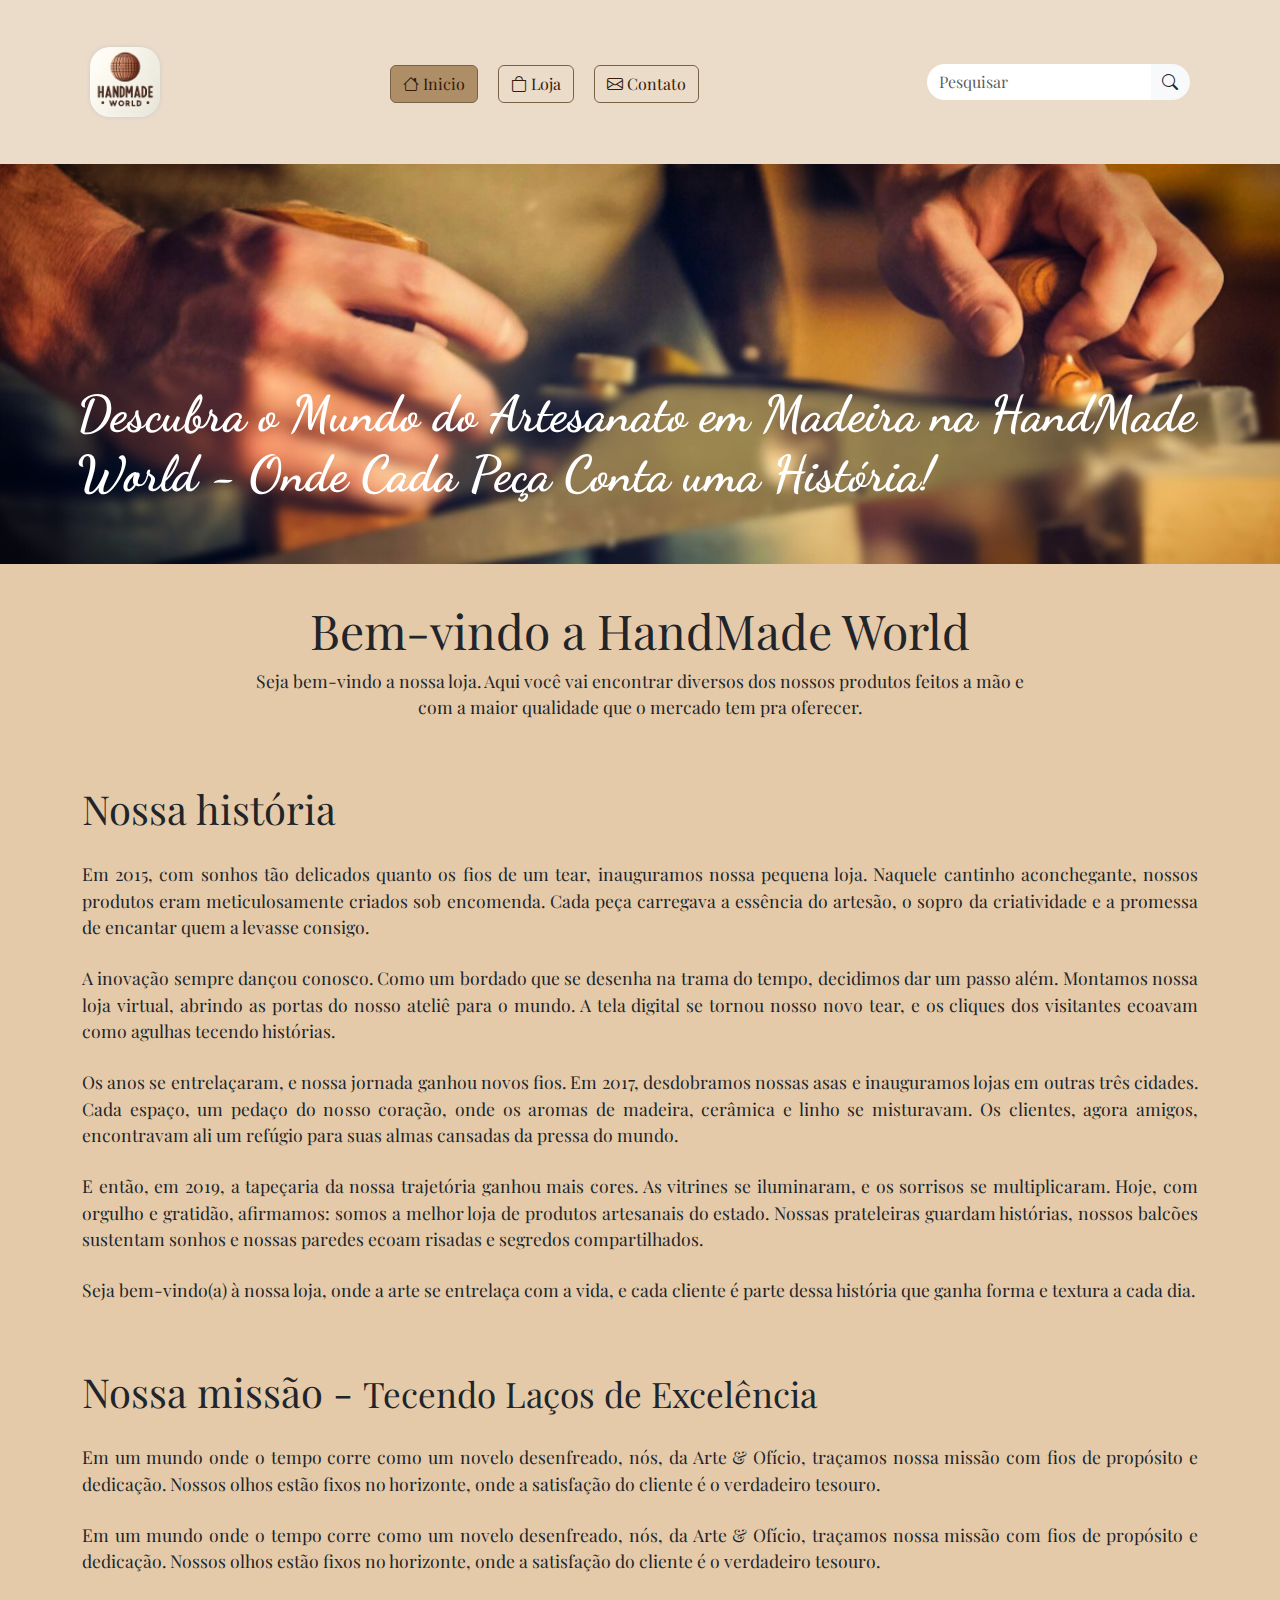
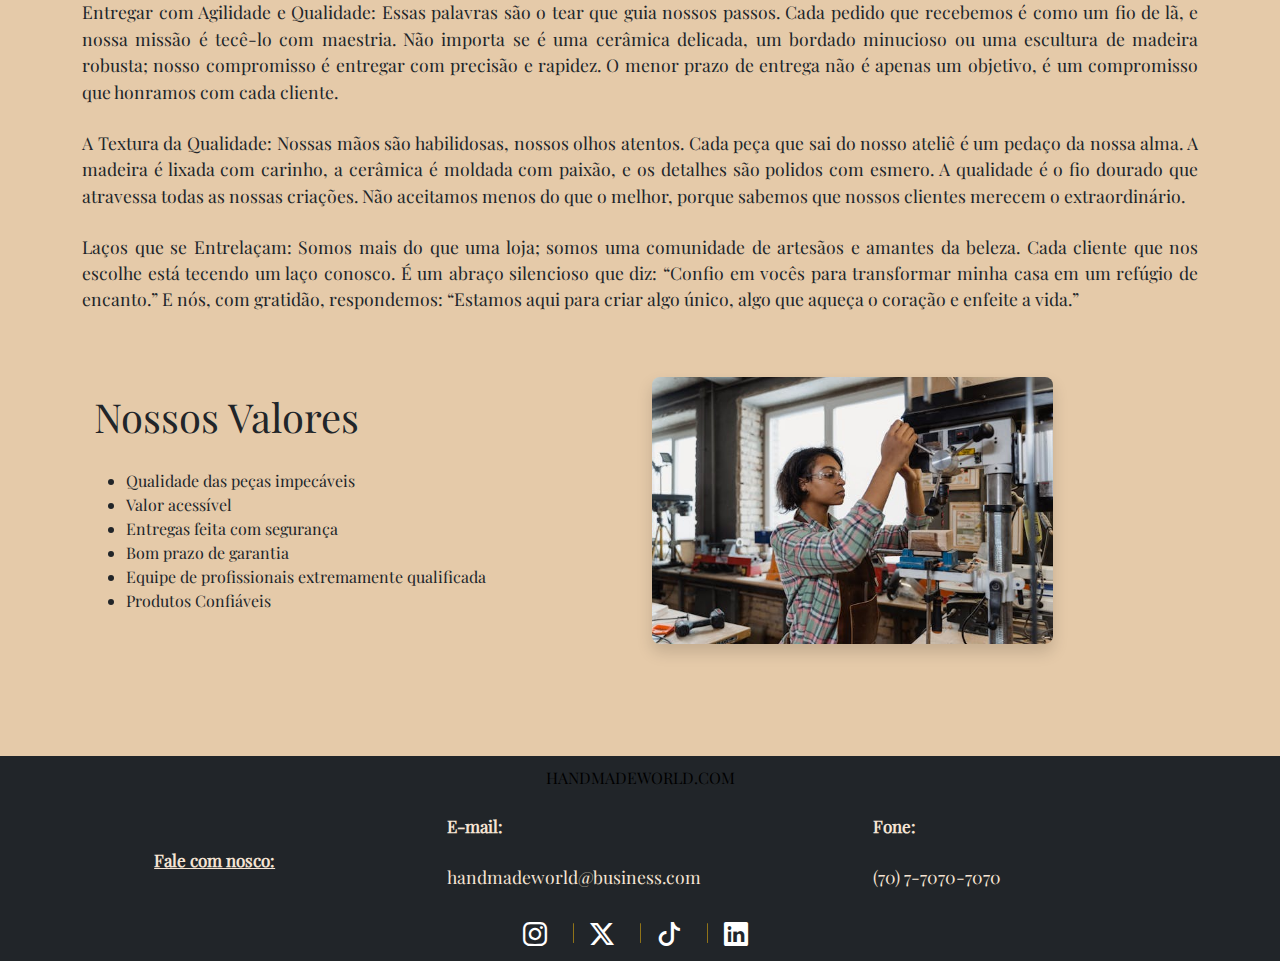
<file: index.html>
<!DOCTYPE html>
<html lang="pt-br">

<head>
    <meta charset="UTF-8">
    <meta name="viewport" content="width=device-width, initial-scale=1.0">
    <title>HandMade World - Home</title>

    <link href="https://cdn.jsdelivr.net/npm/bootstrap@5.3.3/dist/css/bootstrap.min.css" rel="stylesheet"
        integrity="sha384-QWTKZyjpPEjISv5WaRU9OFeRpok6YctnYmDr5pNlyT2bRjXh0JMhjY6hW+ALEwIH" crossorigin="anonymous">

    <link rel="stylesheet" href="https://cdn.jsdelivr.net/npm/bootstrap-icons@1.11.3/font/bootstrap-icons.min.css">

    <link rel="shortcut icon" href="./images/favicon.ico" type="image/x-icon">

    <link rel="stylesheet" href="./style/root-style.css">

    <link rel="stylesheet" href="./style/components/nav-style.css">

    <link rel="stylesheet" href="./style/components/footer-style.css">

    <link rel="stylesheet" href="./style/home-style.css">

    <link rel="stylesheet" href="./style/components/banner-style.css">
</head>

<body>
    <header>
        <!-- NavBar -->
        <nav>
            <a href="./index.html">
                <img src="./images/logo.jpeg" alt="logo handmadeworld" width="70">
            </a>
            <ul>
                <li>
                    <a id="bt-home" href="./index.html"><button type="button" class="btn btn-outline-dark"><i
                                class="bi bi-house"></i> Inicio</button></a>
                </li>
                <li>
                    <a href="./shop.html"><button type="button" class="btn btn-outline-dark"><i class="bi bi-bag"></i>
                            Loja</button></a>
                </li>
                <li>
                    <a href="./contact.html"><button type="button" class="btn btn-outline-dark"><i
                                class="bi bi-envelope"></i> Contato</button></a>
                </li>
            </ul>
            <form role="search">
                <div class="input-group">
                    <input type="search" class="border-0 form-control rounded-end rounded-pill" placeholder="Pesquisar">
                    <span id="lupa-search" class="border-0 input-group-text rounded-start rounded-pill"><i
                            class="bi bi-search"></i></span>
                </div>
            </form>
        </nav>
        <!-- NavBar -->

        <!-- Banner -->
        <div class="banner-content">
            <h1>Descubra o Mundo do Artesanato em Madeira na HandMade World - Onde Cada Peça Conta uma História!</h1>
        </div>
        <!-- Banner -->

    </header>
    <main>
        <div class="cabecalho">
            <h1>Bem-vindo a HandMade World</h1>
            <p>Seja bem-vindo a nossa loja. Aqui você vai encontrar diversos dos nossos produtos feitos a mão e com a
                maior qualidade que o mercado tem pra oferecer.</p>
        </div>

        <div class="container">

            <div class="textos">
                <div>
                    <h2>Nossa história</h2>
                    <p>
                        Em 2015, com sonhos tão delicados quanto os fios de um tear, inauguramos nossa pequena loja.
                        Naquele cantinho aconchegante, nossos produtos eram meticulosamente criados sob encomenda. Cada
                        peça carregava a essência do artesão, o sopro da criatividade e a promessa de encantar quem a
                        levasse consigo.
                    </p>

                    <p>
                        A inovação sempre dançou conosco. Como um bordado que se desenha na trama do tempo, decidimos
                        dar um passo além. Montamos nossa loja virtual, abrindo as portas do nosso ateliê para o mundo.
                        A tela digital se tornou nosso novo tear, e os cliques dos visitantes ecoavam como agulhas
                        tecendo histórias.
                    </p>

                    <p>
                        Os anos se entrelaçaram, e nossa jornada ganhou novos fios. Em 2017, desdobramos nossas asas e
                        inauguramos lojas em outras três cidades. Cada espaço, um pedaço do nosso coração, onde os
                        aromas de madeira, cerâmica e linho se misturavam. Os clientes, agora amigos, encontravam ali um
                        refúgio para suas almas cansadas da pressa do mundo.
                    </p>

                    <p>
                        E então, em 2019, a tapeçaria da nossa trajetória ganhou mais cores. As vitrines se iluminaram,
                        e os sorrisos se multiplicaram. Hoje, com orgulho e gratidão, afirmamos: somos a melhor loja de
                        produtos artesanais do estado. Nossas prateleiras guardam histórias, nossos balcões sustentam
                        sonhos e nossas paredes ecoam risadas e segredos compartilhados.
                    </p>

                    <p>
                        Seja bem-vindo(a) à nossa loja, onde a arte se entrelaça com a vida, e cada cliente é parte
                        dessa história que ganha forma e textura a cada dia.
                    </p>

                </div>

                <div>
                    <h2>Nossa missão - <small>Tecendo Laços de Excelência</small></h2>
                    <p>
                        Em um mundo onde o tempo corre como um novelo desenfreado, nós, da Arte & Ofício, traçamos nossa
                        missão com fios de propósito e dedicação. Nossos olhos estão fixos no horizonte, onde a
                        satisfação do cliente é o verdadeiro tesouro.
                    </p>

                    <p>
                        Em um mundo onde o tempo corre como um novelo desenfreado, nós, da Arte & Ofício, traçamos nossa
                        missão com fios de propósito e dedicação. Nossos olhos estão fixos no horizonte, onde a
                        satisfação do cliente é o verdadeiro tesouro.
                    </p>

                    <p>
                        Entregar com Agilidade e Qualidade: Essas palavras são o tear que guia nossos passos. Cada
                        pedido que recebemos é como um fio de lã, e nossa missão é tecê-lo com maestria. Não importa se
                        é uma cerâmica delicada, um bordado minucioso ou uma escultura de madeira robusta; nosso
                        compromisso é entregar com precisão e rapidez. O menor prazo de entrega não é apenas um
                        objetivo, é um compromisso que honramos com cada cliente.
                    </p>

                    <p>
                        A Textura da Qualidade: Nossas mãos são habilidosas, nossos olhos atentos. Cada peça que sai do
                        nosso ateliê é um pedaço da nossa alma. A madeira é lixada com carinho, a cerâmica é moldada com
                        paixão, e os detalhes são polidos com esmero. A qualidade é o fio dourado que atravessa todas as
                        nossas criações. Não aceitamos menos do que o melhor, porque sabemos que nossos clientes merecem
                        o extraordinário.
                    </p>

                    <p>
                        Laços que se Entrelaçam: Somos mais do que uma loja; somos uma comunidade de artesãos e amantes
                        da beleza. Cada cliente que nos escolhe está tecendo um laço conosco. É um abraço silencioso que
                        diz: “Confio em vocês para transformar minha casa em um refúgio de encanto.” E nós, com
                        gratidão, respondemos: “Estamos aqui para criar algo único, algo que aqueça o coração e enfeite
                        a vida.”
                    </p>
                </div>

                <div class="d-flex row justify-content-between align-content-center mt-0">
                    <div class="align-content-center col-md mt-0">
                        <h2>Nossos Valores</h2>
                        <ul>
                            <li>Qualidade das peças impecáveis</li>
                            <li>Valor acessível</li>
                            <li>Entregas feita com segurança</li>
                            <li>Bom prazo de garantia</li>
                            <li>Equipe de profissionais extremamente qualificada</li>
                            <li>Produtos Confiáveis</li>
                        </ul>
                    </div>
                    <div class="col-md mt-0">
                        <img src="./images/home/pexels-photo-6790081.jpeg" class="img-fluid rounded-3 shadow w-75">
                    </div>
                </div>
            </div>

        </div>
    </main>

    <footer>
        <div class="nome-site">
            <p>HANDMADEWORLD.COM</p>
        </div>

        <div class="contato-grupo row w-100 d-flex justify-content-center align-items-center gap-3 ">
            <p class="titulo primeiro-titulo col-12 col-sm-12 col-md col-lg col-xl"><a href="./contact.html">Fale com
                    nosco:</a> </p>
            <div class="col-12 col-sm-12 col-md col-lg col-xl">
                <p class="titulo">E-mail:</p>
                <p>handmadeworld@business.com</p>
            </div>
            <div class="col-12 col-sm-12 col-md col-lg col-xl">
                <p class="titulo">Fone:</p>
                <p>(70) 7-7070-7070</p>
            </div>
        </div>

        <div class="d-flex justify-content-center align-items-center gap-3">
            <i class="bi bi-instagram"></i>
            <div class="separador-vertical bg-warning bg-opacity-50"></div>
            <i class="bi bi-twitter-x"></i>
            <div class="separador-vertical bg-warning bg-opacity-50"></div>
            <i class="bi bi-tiktok"></i>
            <div class="separador-vertical bg-warning bg-opacity-50"></div>
            <i class="bi bi-linkedin"></i>
        </div>
    </footer>
</body>

</html>
</file>
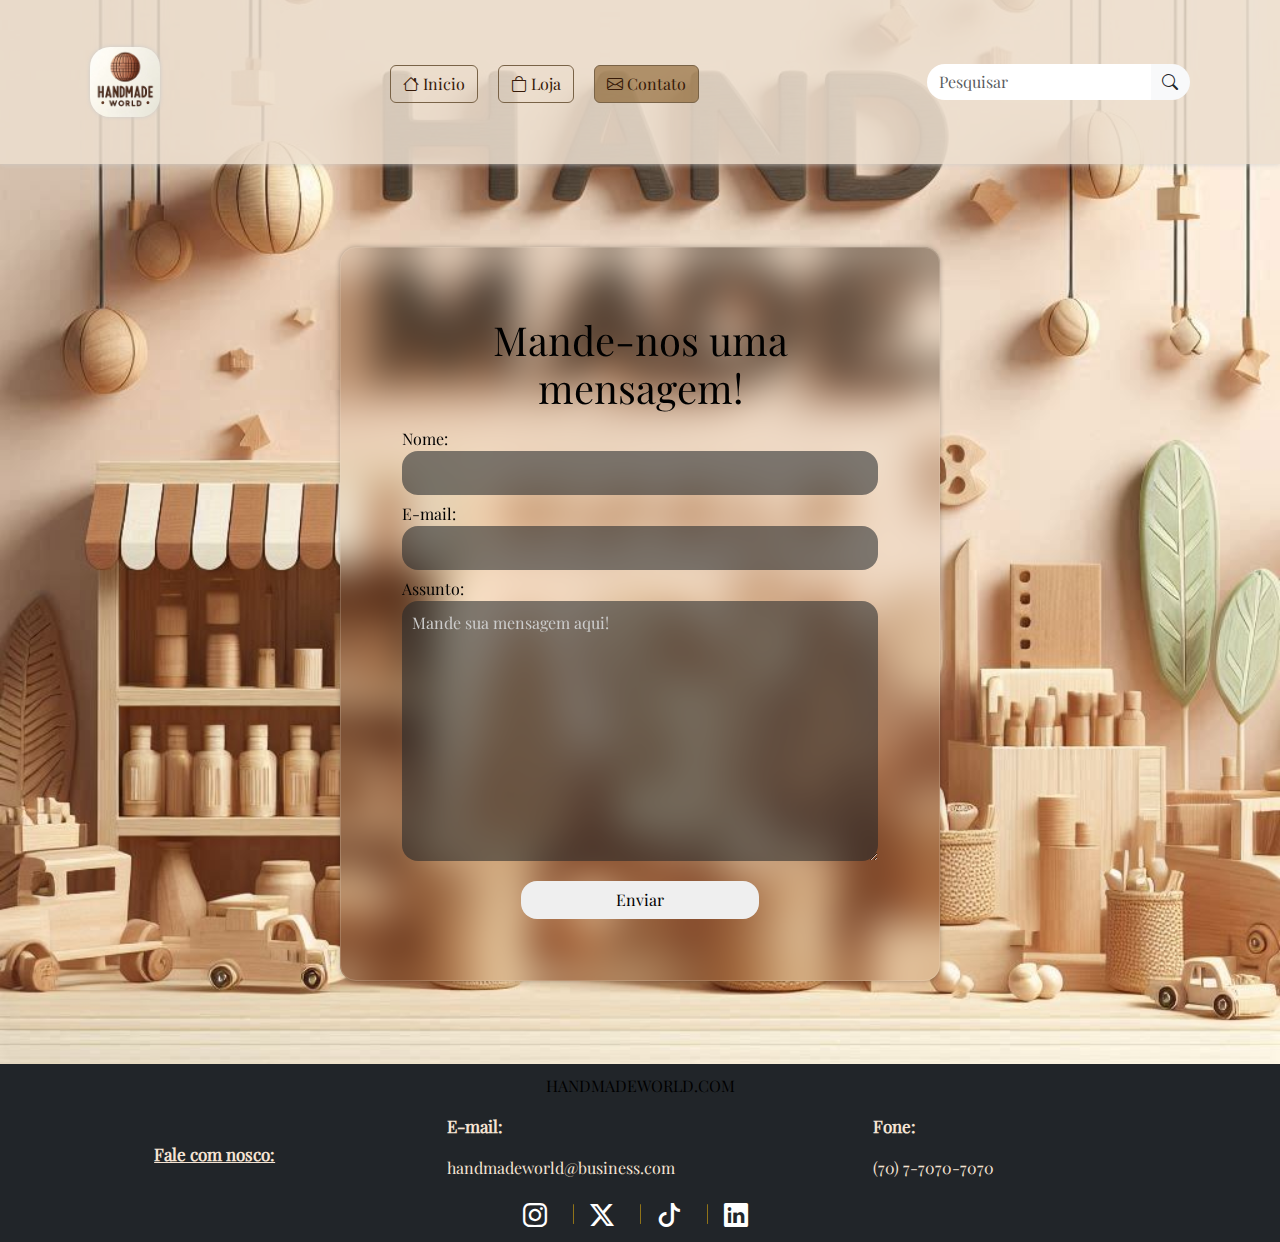
<file: contact.html>
<!DOCTYPE html>
<html lang="pt-br">

<head>
    <meta charset="UTF-8">
    <meta name="viewport" content="width=device-width, initial-scale=1.0">

    <link rel="shortcut icon" href="images/favicon.ico" type="image/x-icon">

    <link href="https://cdn.jsdelivr.net/npm/bootstrap@5.3.3/dist/css/bootstrap.min.css" rel="stylesheet"
        integrity="sha384-QWTKZyjpPEjISv5WaRU9OFeRpok6YctnYmDr5pNlyT2bRjXh0JMhjY6hW+ALEwIH" crossorigin="anonymous">

    <link rel="stylesheet" href="https://cdn.jsdelivr.net/npm/bootstrap-icons@1.11.3/font/bootstrap-icons.min.css">

    <link rel="shortcut icon" href="../images/favicon.ico" type="image/x-icon">

    <link rel="stylesheet" href="./style/components/footer-style.css">

    <link rel="stylesheet" href="./style/components/nav-style.css">

    <link rel="stylesheet" href="./style/contact-style.css">

    <link rel="stylesheet" href="./style/root-style.css">

    <title>HandMade World - Contato</title>
</head>

<body>
    <header>
        <!-- NavBar -->
        <nav>
            <a href="./index.html">
                <img src="./images/logo.jpeg" alt="logo handmadeworld" width="70">
            </a>
            <ul>
                <li>
                    <a href="./index.html"><button type="button" class="btn btn-outline-dark"><i class="bi bi-house"></i> Inicio</button></a>
                </li>
                <li>
                    <a href="./shop.html"><button type="button" class="btn btn-outline-dark"><i class="bi bi-bag"></i> Loja</button></a>
                </li>
                <li>
                    <a id="bt-contact" href="./contact.html"><button type="button" class="btn btn-outline-dark"><i class="bi bi-envelope"></i> Contato</button></a>
                </li>
            </ul>
            <form role="search">
                <div class="input-group">
                    <input type="search" class="border-0 form-control rounded-end rounded-pill" placeholder="Pesquisar">
                    <span class="border-0 input-group-text rounded-start rounded-pill"><i class="bi bi-search"></i></span>
                </div>
            </form>
        </nav>
        <!-- NavBar -->
    </header>

    <main>
        <section>
            <h1>Mande-nos uma mensagem!</h1>
            <form action="">
                <fieldset>
                    <label for="nome">Nome:</label>
                    <input type="text" id="nome" required>

                    <label for="email">E-mail:</label>
                    <input type="email" id="email" required>

                    <label for="about">Assunto:</label>
                    <textarea name="" id="about" cols="30" rows="10" placeholder="Mande sua mensagem aqui!"
                        required></textarea>
                    <button type="submit">Enviar</button>
                </fieldset>
            </form>
        </section>
    </main>

    <footer>
        <div class="nome-site">
            <p>HANDMADEWORLD.COM</p>
        </div>

        <div class="contato-grupo row w-100 d-flex justify-content-center align-items-center gap-3 ">
            <p class="titulo primeiro-titulo col-12 col-sm-12 col-md col-lg col-xl"><a href="./contact.html">Fale com nosco:</a> </p>
            <div class="col-12 col-sm-12 col-md col-lg col-xl">
                <p class="titulo">E-mail:</p>
                <address>handmadeworld@business.com</address>
            </div>
            <div class="col-12 col-sm-12 col-md col-lg col-xl">
                <p class="titulo">Fone:</p>
                <p>(70) 7-7070-7070</p>
            </div>
        </div>

        <div class="d-flex justify-content-center align-items-center gap-3">
            <i class="bi bi-instagram"></i>
            <div class="separador-vertical bg-warning bg-opacity-50"></div>
            <i class="bi bi-twitter-x"></i>
            <div class="separador-vertical bg-warning bg-opacity-50"></div>
            <i class="bi bi-tiktok"></i>
            <div class="separador-vertical bg-warning bg-opacity-50"></div>
            <i class="bi bi-linkedin"></i>
        </div>
    </footer>

</body>

</html>
</file>
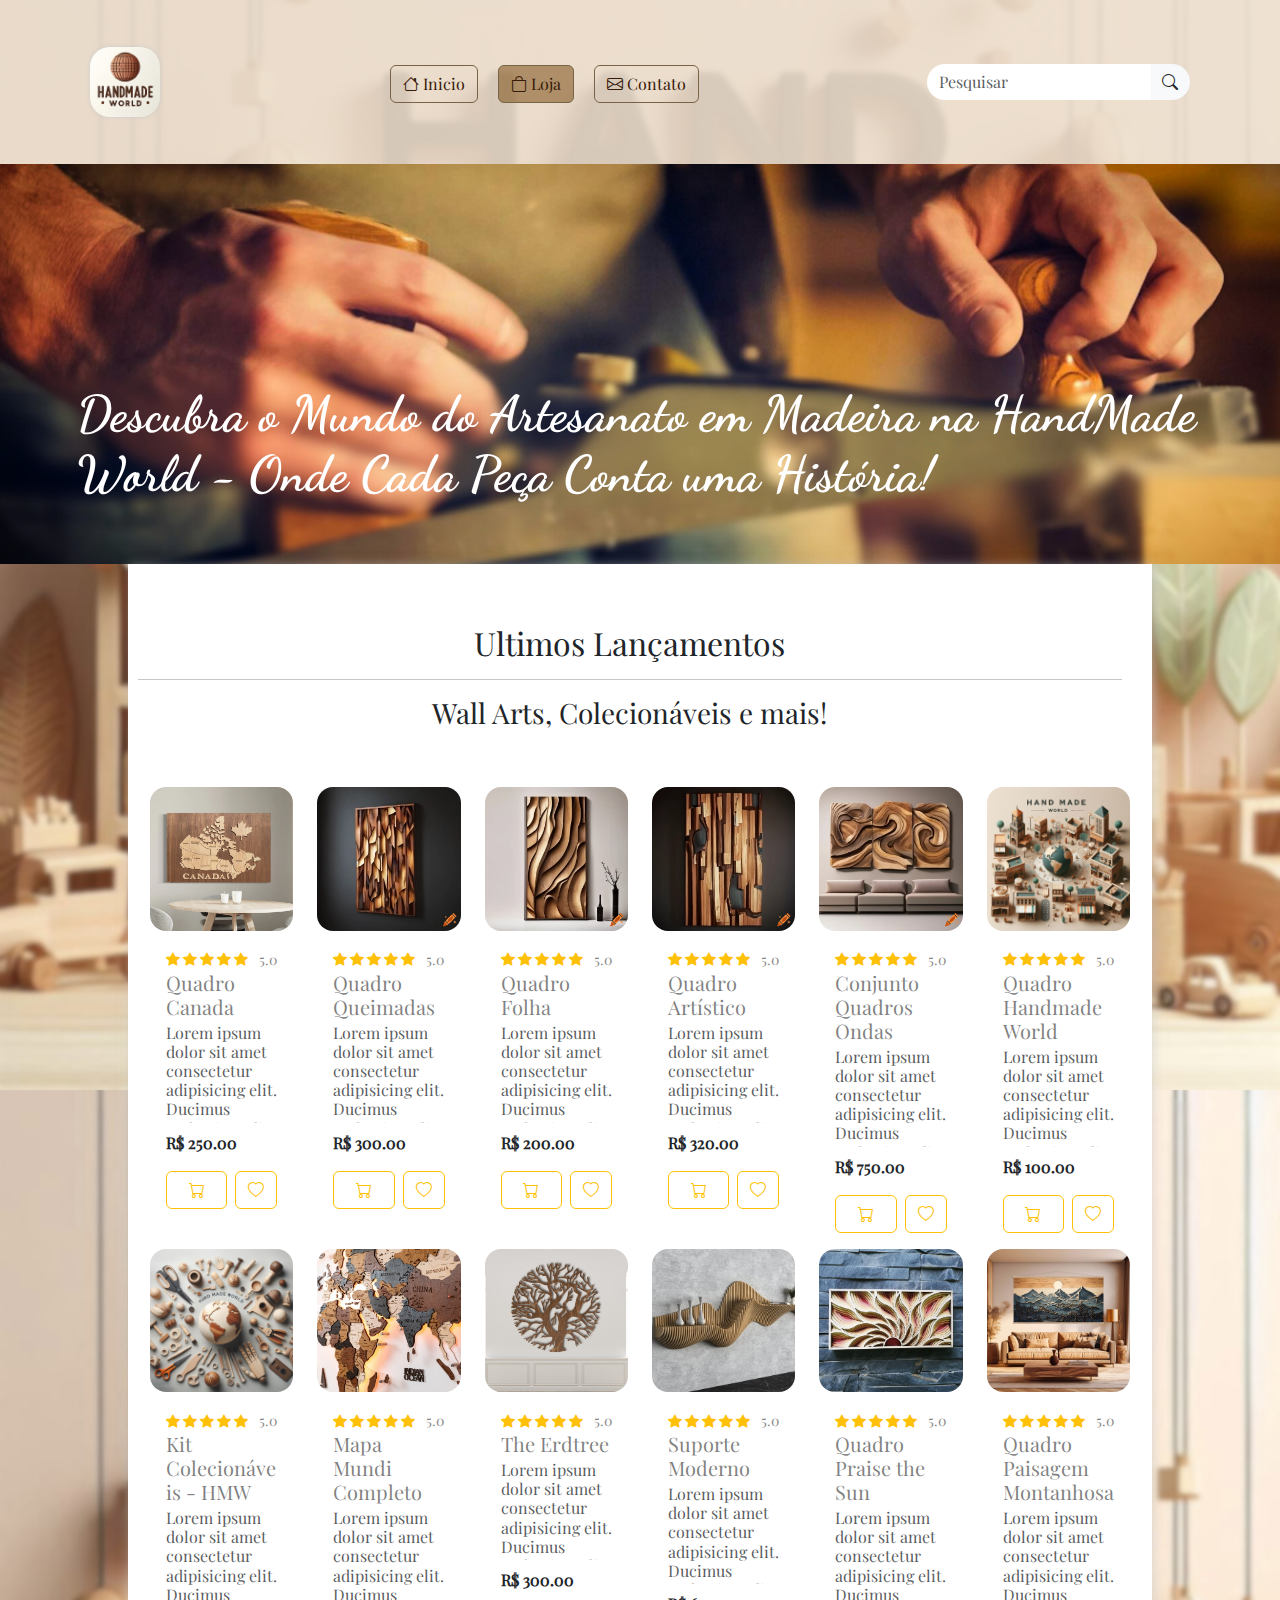
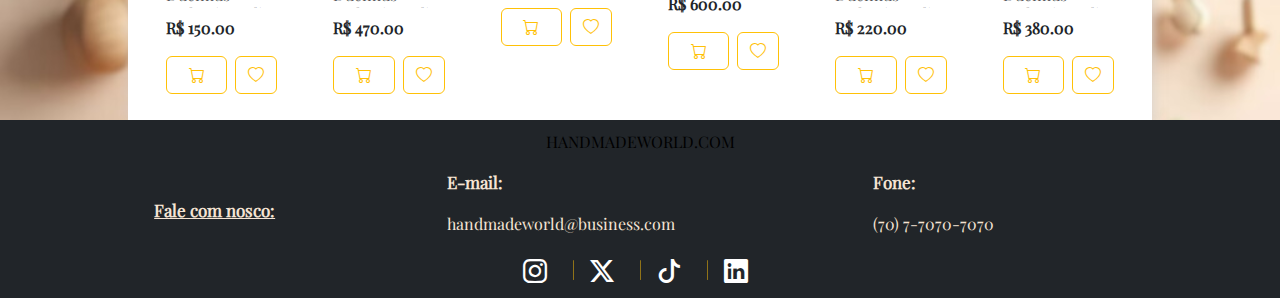
<file: shop.html>
<!DOCTYPE html>
<html lang="pt-br">

<head>
    <meta charset="UTF-8">
    <meta name="viewport" content="width=device-width, initial-scale=1.0">
    <link href="https://cdn.jsdelivr.net/npm/bootstrap@5.3.3/dist/css/bootstrap.min.css" rel="stylesheet"
        integrity="sha384-QWTKZyjpPEjISv5WaRU9OFeRpok6YctnYmDr5pNlyT2bRjXh0JMhjY6hW+ALEwIH" crossorigin="anonymous">

    <link rel="stylesheet" href="https://cdn.jsdelivr.net/npm/bootstrap-icons@1.11.3/font/bootstrap-icons.min.css">

    <link rel="shortcut icon" href="../images/favicon.ico" type="image/x-icon">

    <link rel="stylesheet" href="./style/components/nav-style.css">

    <link rel="stylesheet" href="./style/components/footer-style.css">

    <link rel="stylesheet" href="./style/shop-style.css">

    <link rel="stylesheet" href="./style/root-style.css">

    <link rel="stylesheet" href="./style/components/banner-style.css">
    
    <title>HandMade World - Shop</title>
</head>

<body>
    <header>
        <!-- NavBar -->
        <nav>
            <a href="./index.html">
                <img src="./images/logo.jpeg" alt="logo handmadeworld" width="70">
            </a>
            <ul>
                <li>
                    <a href="./index.html"><button type="button" class="btn btn-outline-dark"><i class="bi bi-house"></i> Inicio</button></a>
                </li>
                <li>
                    <a id="bt-shop" href="./shop.html"><button type="button" class="btn btn-outline-dark"><i class="bi bi-bag"></i> Loja</button></a>
                </li>
                <li>
                    <a href="./contact.html"><button type="button" class="btn btn-outline-dark"><i class="bi bi-envelope"></i> Contato</button></a>
                </li>
            </ul>
            <form role="search">
                <div class="input-group">
                    <input type="search" class="border-0 form-control rounded-end rounded-pill" placeholder="Pesquisar">
                    <span class="border-0 input-group-text rounded-start rounded-pill"><i class="bi bi-search"></i></span>
                </div>
            </form>
        </nav>
        <!-- NavBar -->

    <!-- Banner -->
        <div class="banner-content">
            <h1>Descubra o Mundo do Artesanato em Madeira na HandMade World - Onde Cada Peça Conta uma História!</h1>
        </div>
    <!-- Banner -->
</header>

    <main>
        <section class="main-content">
            <div class="titulo-pagina">
                <h2>Ultimos Lançamentos</h2>
                <hr>
                <h3>Wall Arts, Colecionáveis e mais!</h3>
            </div>
            <div class="row w-100">
                <div class="card text-start border-0 col-12 col-sm-6 col-md-6 col-lg-3 col-xl-2">
                    <img src="./images/products/product1.webp" class="card-img-top rounded-4" alt="">
                    <div class="card-body">
                        <div class="text-warning">
                            <small>
                                <i class="bi bi-star-fill"></i>
                                <i class="bi bi-star-fill"></i>
                                <i class="bi bi-star-fill"></i>
                                <i class="bi bi-star-fill"></i>
                                <i class="bi bi-star-fill"></i>
                            </small>
                            <span class="text-black-50 small ms-2">5.0</span>
                        </div>
                        <h5 class="card-title text-black-50">Quadro Canada</h5>
                        <h6 class="descricao-produto card-subtitle mb-2 text-muted">Lorem ipsum dolor sit amet
                            consectetur adipisicing elit. Ducimus molestiae odio vel eveniet sunt alias asperiores
                            perferendis vero.</h6>
                        <p class="card-text fw-bold">R$ 250.00</p>
                        <div class="d-flex">
                            <button type="button" class="add-cart btn btn-outline-warning w-100 me-2">
                                <i class="bi bi-cart"></i>
                                <span>Comprar</span>
                            </button>
                            <button type="button" class="btn btn-outline-warning">
                                <i class="bi bi-heart"></i>
                            </button>
                        </div>
                    </div>
                </div>
                <div class="card text-start border-0 col-12 col-sm-6 col-md-6 col-lg-3 col-xl-2 ">
                    <img src="./images/products/product2.webp" class="card-img-top rounded-4" alt="">
                    <div class="card-body">
                        <div class="text-warning">
                            <small>
                                <i class="bi bi-star-fill"></i>
                                <i class="bi bi-star-fill"></i>
                                <i class="bi bi-star-fill"></i>
                                <i class="bi bi-star-fill"></i>
                                <i class="bi bi-star-fill"></i>
                            </small>
                            <span class="text-black-50 small ms-2">5.0</span>
                        </div>
                        <h5 class="card-title text-black-50">Quadro Queimadas</h5>
                        <h6 class="descricao-produto card-subtitle mb-2 text-muted">Lorem ipsum dolor sit amet
                            consectetur adipisicing elit. Ducimus molestiae odio vel eveniet sunt alias asperiores
                            perferendis vero.</h6>
                        <p class="card-text fw-bold">R$ 300.00</p>
                        <div class="d-flex">
                            <button type="button" class="add-cart btn btn-outline-warning w-100 me-2">
                                <i class="bi bi-cart"></i>
                                <span>Comprar</span>
                            </button>
                            <button type="button" class="btn btn-outline-warning">
                                <i class="bi bi-heart"></i>
                            </button>
                        </div>
                    </div>
                </div>
                <div class="card text-start border-0 col-12 col-sm-6 col-md-6 col-lg-3 col-xl-2 ">
                    <img src="./images/products/product3.webp" class="card-img-top rounded-4" alt="">
                    <div class="card-body">
                        <div class="text-warning">
                            <small>
                                <i class="bi bi-star-fill"></i>
                                <i class="bi bi-star-fill"></i>
                                <i class="bi bi-star-fill"></i>
                                <i class="bi bi-star-fill"></i>
                                <i class="bi bi-star-fill"></i>
                            </small>
                            <span class="text-black-50 small ms-2">5.0</span>
                        </div>
                        <h5 class="card-title text-black-50">Quadro Folha</h5>
                        <h6 class="descricao-produto card-subtitle mb-2 text-muted">Lorem ipsum dolor sit amet
                            consectetur adipisicing elit. Ducimus molestiae odio vel eveniet sunt alias asperiores
                            perferendis vero.</h6>
                        <p class="card-text fw-bold">R$ 200.00</p>
                        <div class="d-flex">
                            <button type="button" class="add-cart btn btn-outline-warning w-100 me-2">
                                <i class="bi bi-cart"></i>
                                <span>Comprar</span>
                            </button>
                            <button type="button" class="btn btn-outline-warning">
                                <i class="bi bi-heart"></i>
                            </button>
                        </div>
                    </div>
                </div>
                <div class="card text-start border-0 col-12 col-sm-6 col-md-6 col-lg-3 col-xl-2 ">
                    <img src="./images/products/product4.webp" class="card-img-top rounded-4" alt="">
                    <div class="card-body">
                        <div class="text-warning">
                            <small>
                                <i class="bi bi-star-fill"></i>
                                <i class="bi bi-star-fill"></i>
                                <i class="bi bi-star-fill"></i>
                                <i class="bi bi-star-fill"></i>
                                <i class="bi bi-star-fill"></i>
                            </small>
                            <span class="text-black-50 small ms-2">5.0</span>
                        </div>
                        <h5 class="card-title text-black-50">Quadro Artístico</h5>
                        <h6 class="descricao-produto card-subtitle mb-2 text-muted">Lorem ipsum dolor sit amet
                            consectetur adipisicing elit. Ducimus molestiae odio vel eveniet sunt alias asperiores
                            perferendis vero.</h6>
                        <p class="card-text fw-bold">R$ 320.00</p>
                        <div class="d-flex">
                            <button type="button" class="add-cart btn btn-outline-warning w-100 me-2">
                                <i class="bi bi-cart"></i>
                                <span>Comprar</span>
                            </button>
                            <button type="button" class="btn btn-outline-warning">
                                <i class="bi bi-heart"></i>
                            </button>
                        </div>
                    </div>
                </div>
                <div class="card text-start border-0 col-12 col-sm-6 col-md-6 col-lg-3 col-xl-2 ">
                    <img src="./images/products/product5.webp" class="card-img-top rounded-4" alt="">
                    <div class="card-body">
                        <div class="text-warning">
                            <small>
                                <i class="bi bi-star-fill"></i>
                                <i class="bi bi-star-fill"></i>
                                <i class="bi bi-star-fill"></i>
                                <i class="bi bi-star-fill"></i>
                                <i class="bi bi-star-fill"></i>
                            </small>
                            <span class="text-black-50 small ms-2">5.0</span>
                        </div>
                        <h5 class="card-title text-black-50">Conjunto Quadros Ondas</h5>
                        <h6 class="descricao-produto card-subtitle mb-2 text-muted">Lorem ipsum dolor sit amet
                            consectetur adipisicing elit. Ducimus molestiae odio vel eveniet sunt alias asperiores
                            perferendis vero.</h6>
                        <p class="card-text fw-bold">R$ 750.00</p>
                        <div class="d-flex">
                            <button type="button" class="add-cart btn btn-outline-warning w-100 me-2">
                                <i class="bi bi-cart"></i>
                                <span>Comprar</span>
                            </button>
                            <button type="button" class="btn btn-outline-warning">
                                <i class="bi bi-heart"></i>
                            </button>
                        </div>
                    </div>
                </div>
                <div class="card text-start border-0 col-12 col-sm-6 col-md-6 col-lg-3 col-xl-2 ">
                    <img src="./images/products/product6.jpeg" class="card-img-top rounded-4" alt="">
                    <div class="card-body">
                        <div class="text-warning">
                            <small>
                                <i class="bi bi-star-fill"></i>
                                <i class="bi bi-star-fill"></i>
                                <i class="bi bi-star-fill"></i>
                                <i class="bi bi-star-fill"></i>
                                <i class="bi bi-star-fill"></i>
                            </small>
                            <span class="text-black-50 small ms-2">5.0</span>
                        </div>
                        <h5 class="card-title text-black-50">Quadro Handmade World</h5>
                        <h6 class="descricao-produto card-subtitle mb-2 text-muted">Lorem ipsum dolor sit amet
                            consectetur adipisicing elit. Ducimus molestiae odio vel eveniet sunt alias asperiores
                            perferendis vero.</h6>
                        <p class="card-text fw-bold">R$ 100.00</p>
                        <div class="d-flex">
                            <button type="button" class="add-cart btn btn-outline-warning w-100 me-2">
                                <i class="bi bi-cart"></i>
                                <span>Comprar</span>
                            </button>
                            <button type="button" class="btn btn-outline-warning">
                                <i class="bi bi-heart"></i>
                            </button>
                        </div>
                    </div>
                </div>
                <div class="card text-start border-0 col-12 col-sm-6 col-md-6 col-lg-3 col-xl-2 ">
                    <img src="./images/products/product7.jpeg" class="card-img-top rounded-4" alt="">
                    <div class="card-body">
                        <div class="text-warning">
                            <small>
                                <i class="bi bi-star-fill"></i>
                                <i class="bi bi-star-fill"></i>
                                <i class="bi bi-star-fill"></i>
                                <i class="bi bi-star-fill"></i>
                                <i class="bi bi-star-fill"></i>
                            </small>
                            <span class="text-black-50 small ms-2">5.0</span>
                        </div>
                        <h5 class="card-title text-black-50">Kit Colecionáveis - HMW</h5>
                        <h6 class="descricao-produto card-subtitle mb-2 text-muted">Lorem ipsum dolor sit amet
                            consectetur adipisicing elit. Ducimus molestiae odio vel eveniet sunt alias asperiores
                            perferendis vero.</h6>
                        <p class="card-text fw-bold">R$ 150.00</p>
                        <div class="d-flex">
                            <button type="button" class="add-cart btn btn-outline-warning w-100 me-2">
                                <i class="bi bi-cart"></i>
                                <span>Comprar</span>
                            </button>
                            <button type="button" class="btn btn-outline-warning">
                                <i class="bi bi-heart"></i>
                            </button>
                        </div>
                    </div>
                </div>
                <div class="card text-start border-0 col-12 col-sm-6 col-md-6 col-lg-3 col-xl-2 ">
                    <img src="./images/products/product8.jpg" class="card-img-top rounded-4" alt="">
                    <div class="card-body">
                        <div class="text-warning">
                            <small>
                                <i class="bi bi-star-fill"></i>
                                <i class="bi bi-star-fill"></i>
                                <i class="bi bi-star-fill"></i>
                                <i class="bi bi-star-fill"></i>
                                <i class="bi bi-star-fill"></i>
                            </small>
                            <span class="text-black-50 small ms-2">5.0</span>
                        </div>
                        <h5 class="card-title text-black-50">Mapa Mundi Completo</h5>
                        <h6 class="descricao-produto card-subtitle mb-2 text-muted">Lorem ipsum dolor sit amet
                            consectetur adipisicing elit. Ducimus molestiae odio vel eveniet sunt alias asperiores
                            perferendis vero.</h6>
                        <p class="card-text fw-bold">R$ 470.00</p>
                        <div class="d-flex">
                            <button type="button" class="add-cart btn btn-outline-warning w-100 me-2">
                                <i class="bi bi-cart"></i>
                                <span>Comprar</span>
                            </button>
                            <button type="button" class="btn btn-outline-warning">
                                <i class="bi bi-heart"></i>
                            </button>
                        </div>
                    </div>
                </div>
                <div class="card text-start border-0 col-12 col-sm-6 col-md-6 col-lg-3 col-xl-2 ">
                    <img src="./images/products/product9.jpg" class="card-img-top rounded-4" alt="">
                    <div class="card-body">
                        <div class="text-warning">
                            <small>
                                <i class="bi bi-star-fill"></i>
                                <i class="bi bi-star-fill"></i>
                                <i class="bi bi-star-fill"></i>
                                <i class="bi bi-star-fill"></i>
                                <i class="bi bi-star-fill"></i>
                            </small>
                            <span class="text-black-50 small ms-2">5.0</span>
                        </div>
                        <h5 class="card-title text-black-50">The Erdtree</h5>
                        <h6 class="descricao-produto card-subtitle mb-2 text-muted">Lorem ipsum dolor sit amet
                            consectetur adipisicing elit. Ducimus molestiae odio vel eveniet sunt alias asperiores
                            perferendis vero.</h6>
                        <p class="card-text fw-bold">R$ 300.00</p>
                        <div class="d-flex">
                            <button type="button" class="add-cart btn btn-outline-warning w-100 me-2">
                                <i class="bi bi-cart"></i>
                                <span>Comprar</span>
                            </button>
                            <button type="button" class="btn btn-outline-warning">
                                <i class="bi bi-heart"></i>
                            </button>
                        </div>
                    </div>
                </div>
                <div class="card text-start border-0 col-12 col-sm-6 col-md-6 col-lg-3 col-xl-2 ">
                    <img src="./images/products/product10.jpg" class="card-img-top rounded-4" alt="">
                    <div class="card-body">
                        <div class="text-warning">
                            <small>
                                <i class="bi bi-star-fill"></i>
                                <i class="bi bi-star-fill"></i>
                                <i class="bi bi-star-fill"></i>
                                <i class="bi bi-star-fill"></i>
                                <i class="bi bi-star-fill"></i>
                            </small>
                            <span class="text-black-50 small ms-2">5.0</span>
                        </div>
                        <h5 class="card-title text-black-50">Suporte Moderno</h5>
                        <h6 class="descricao-produto card-subtitle mb-2 text-muted">Lorem ipsum dolor sit amet
                            consectetur adipisicing elit. Ducimus molestiae odio vel eveniet sunt alias asperiores
                            perferendis vero.</h6>
                        <p class="card-text fw-bold">R$ 600.00</p>
                        <div class="d-flex">
                            <button type="button" class="add-cart btn btn-outline-warning w-100 me-2">
                                <i class="bi bi-cart"></i>
                                <span>Comprar</span>
                            </button>
                            <button type="button" class="btn btn-outline-warning">
                                <i class="bi bi-heart"></i>
                            </button>
                        </div>
                    </div>
                </div>
                <div class="card text-start border-0 col-12 col-sm-6 col-md-6 col-lg-3 col-xl-2 ">
                    <img src="./images/products/product11.jpg" class="card-img-top rounded-4" alt="">
                    <div class="card-body">
                        <div class="text-warning">
                            <small>
                                <i class="bi bi-star-fill"></i>
                                <i class="bi bi-star-fill"></i>
                                <i class="bi bi-star-fill"></i>
                                <i class="bi bi-star-fill"></i>
                                <i class="bi bi-star-fill"></i>
                            </small>
                            <span class="text-black-50 small ms-2">5.0</span>
                        </div>
                        <h5 class="card-title text-black-50">Quadro Praise the Sun</h5>
                        <h6 class="descricao-produto card-subtitle mb-2 text-muted">Lorem ipsum dolor sit amet
                            consectetur adipisicing elit. Ducimus molestiae odio vel eveniet sunt alias asperiores
                            perferendis vero.</h6>
                        <p class="card-text fw-bold">R$ 220.00</p>
                        <div class="d-flex">
                            <button type="button" class="add-cart btn btn-outline-warning w-100 me-2">
                                <i class="bi bi-cart"></i>
                                <span>Comprar</span>
                            </button>
                            <button type="button" class="btn btn-outline-warning">
                                <i class="bi bi-heart"></i>
                            </button>
                        </div>
                    </div>
                </div>
                <div class="card text-start border-0 col-12 col-sm-6 col-md-6 col-lg-3 col-xl-2">
                    <img src="./images/products/product12.jpg" class="card-img-top rounded-4" alt="">
                    <div class="card-body">
                        <div class="text-warning">
                            <small>
                                <i class="bi bi-star-fill"></i>
                                <i class="bi bi-star-fill"></i>
                                <i class="bi bi-star-fill"></i>
                                <i class="bi bi-star-fill"></i>
                                <i class="bi bi-star-fill"></i>
                            </small>
                            <span class="text-black-50 small ms-2">5.0</span>
                        </div>
                        <h5 class="card-title text-black-50">Quadro Paisagem Montanhosa</h5>
                        <h6 class="descricao-produto card-subtitle mb-2 text-muted">Lorem ipsum dolor sit amet
                            consectetur adipisicing elit. Ducimus molestiae odio vel eveniet sunt alias asperiores
                            perferendis vero.</h6>
                        <p class="card-text fw-bold">R$ 380.00</p>
                        <div class="d-flex">
                            <button type="button" class="add-cart btn btn-outline-warning w-100 me-2">
                                <i class="bi bi-cart"></i>
                                <span>Comprar</span>
                            </button>
                            <button type="button" class="btn btn-outline-warning">
                                <i class="bi bi-heart"></i>
                            </button>
                        </div>
                    </div>
                </div>
            </div>
        </section>
    </main>

    <footer>
        <div class="nome-site">
            <p>HANDMADEWORLD.COM</p>
        </div>

        <div class="contato-grupo row w-100 d-flex justify-content-center align-items-center gap-3 ">
            <p class="titulo primeiro-titulo col-12 col-sm-12 col-md col-lg col-xl"><a href="./contact.html">Fale com
                    nosco:</a> </p>
            <div class="col-12 col-sm-12 col-md col-lg col-xl">
                <p class="titulo">E-mail:</p>
                <p>handmadeworld@business.com</p>
            </div>
            <div class="col-12 col-sm-12 col-md col-lg col-xl">
                <p class="titulo">Fone:</p>
                <p>(70) 7-7070-7070</p>
            </div>
        </div>

        <div class="d-flex justify-content-center align-items-center gap-3">
            <i class="bi bi-instagram"></i>
            <div class="separador-vertical bg-warning bg-opacity-50"></div>
            <i class="bi bi-twitter-x"></i>
            <div class="separador-vertical bg-warning bg-opacity-50"></div>
            <i class="bi bi-tiktok"></i>
            <div class="separador-vertical bg-warning bg-opacity-50"></div>
            <i class="bi bi-linkedin"></i>
        </div>
    </footer>

</html>
</file>
<file: style/root-style.css>
* {
    margin: 0;
    padding: 0;
    box-sizing: border-box;
    font-family: 'PlayfairDisplay', Verdana, Geneva, Tahoma, sans-serif;
}

@font-face {
    font-family: 'DancingScript-bold';
    src: url('../fonts/DancingScript-Bold.ttf');
}

@font-face {
    font-family: 'PlayfairDisplay';
    src: url('../fonts/PlayfairDisplay-Regular.ttf');
}
</file>
<file: style/components/nav-style.css>
nav {
    margin: 0 auto;
    padding: 15px 7%;
    display: flex;
    justify-content: space-between;
    align-items: center;
    width: 100%;
    background-color: #ebdecede;
    box-shadow: 0 1px 5px #cccccca8;
}

nav img {
    border-radius: 20px;
    transition: all 200ms;
    box-shadow: 0 0 4px #cccccc;
}
nav img:hover {
    transform: scale(1.05);
    filter: brightness(1.04);
}

nav ul {
    display: flex;
    margin-top: 20px;
    margin-right: 30px;
    list-style: none;
}

nav li {
    padding: 30px 10px;
    transition: all 200ms;
}

nav .btn-outline-dark, .btn-outline-dark:hover {
    border-color: rgb(121, 99, 71);
}

nav .btn-outline-dark {
    color: #371A09;
}

nav .btn-outline-dark:hover {
    background-color: rgba(117, 70, 9, 0.514);
    color: black;
}

nav ul li:hover {
    padding: 30px;
    transform: scale(1.1);
}

form span {
    cursor: pointer;
}

@media screen and (max-width: 300px) {
    nav ul {
        flex-direction: column;
        padding: 10px;
        align-items: center;
    }
}

@media screen and (max-width: 583px) {
    nav {
        flex-direction: column;
        padding: 10px;
    }

    nav img {
        border-radius: 20px;
        width: 150px;
    }

    nav form {
        margin-left: 30px;
        margin-right: 30px;
    }
}
</file>
<file: style/components/footer-style.css>
footer {
    padding: 10px;
    display: flex;
    justify-content: space-around;
    align-items: center;
    flex-direction: column;
    background-color: #212529;
}

footer div.nome-site p{
    color: black;
    font-size: 1em;
    font-weight: 500;
}

footer p.titulo {
    font-size: 17px;
    font-weight: bold;
}

footer p.primeiro-titulo {
    display: flex;
    justify-content: center;
    align-items: center;
    margin: 0 auto;
}

footer div.separador-vertical{
    width: 1px; 
    height: 20px; 
    border-radius: 5px
}

footer i {
    color: white;
    font-size: 20px;
    cursor: pointer;
    transition: all 200ms;
    padding-right: 10px;
    font-size: 1.5em;
}

footer i:hover {
    filter: drop-shadow(0 0 7px white);
}

footer div.contato-grupo, a {
    color: #F5E4D4;
}

footer a:hover {
    text-decoration: none;
}
</file>
<file: style/home-style.css>
body{
    background-color: #E5CAA9;
    background-size: cover; 
    background-position: center;   
}

nav #bt-home .btn-outline-dark {
    background-color: rgba(117, 70, 9, 0.514);
}

.textos{
    margin: 0 auto;
}

h1 {
    font-size: 3em;
}

h2, p {
    padding-bottom: 0.5em;
}

h2 {
    font-size: 2.5em;
}

p {
    font-size: 1.1em;
}

main p {
    text-align: justify;
}

.cabecalho p {
    text-align: center;
}

.cabecalho {
    text-align: center;
    max-width: 60%;
    margin: 3% auto;
}

.container div {
    margin: 5% 0;
}
</file>
<file: style/components/banner-style.css>
.banner-content {
    background-size: cover;
    background-repeat: no-repeat;
    height: 400px;
    width: auto;
}

.banner-content h1 {
    color: white;
    margin: 0 auto;
    max-width: 90%;
    position: relative;
    left: 1%;
    top: 55%;
    text-align: left;
    font-family: 'DancingScript-bold', sans-serif;
    font-size: 30px;
}

@media screen and (max-width: 583px) {
    div.banner-content {
        background-image: url("../../images/banner/banner-mb.jpg");
    }

    .banner-content h1 {
        top: 15%;
        font-size: 35px;
    }
}

@media screen and (min-width: 584px) {
    div.banner-content {
        background-image: url("../../images/banner/banner-tab.jpg");
    }

    .banner-content h1 {
        font-size: 45px;
        top: 35%;
    }
}

@media screen and (min-width: 920px) {
    div.banner-content {
        background-image: url("../../images/banner/banner-web.jpg");
    }
    .banner-content h1 {
        top: 55%;
    }
}

@media screen and (min-width: 1200px) {
    .banner-content h1 {
        font-size: 50px;
    }
}

@media screen and (min-width: 1700px) {
    .banner-content h1 {
        font-size: 60px;
    }
}
</file>
<file: style/contact-style.css>
body, main {
    height: 100vh;
}

body {
    background-color: #EBDECE;
    background-image: url("../images/bg/bg-contact.jpeg");
    background-size: cover;    
    background-repeat: repeat;
    background-position: center;
}

nav #bt-contact .btn-outline-dark {
    background-color: rgba(117, 70, 9, 0.514);
}

main {
    min-height: 800px;
    padding: 30px;
    display: flex;
    justify-content: center;
    align-items: center;
}

section.main-content {
    padding: 10px;
    margin: 0 auto;
    max-width: 70%;
    background-color: rgb(255, 255, 255);
    box-shadow: 2px 2px 10px #cccccc98;
}

section {
    max-width: 600px;
    min-width: 20px;
    background-color: transparent;
    padding: 5%;
    border-radius: 1em;
    backdrop-filter: blur(20px);
    border: 1px solid #ebdece38;
    box-shadow: 0 0 5px rgba(0, 0, 0, 0.274);
}

fieldset {
    display: flex;
    flex-direction: column;
}

fieldset label, h1 {
    color: black;
    margin-top: 7px;
}

section h1 {
    text-align: center;
}

fieldset input, textarea {
    border-style: none;
    border-radius: 1em;
    padding: 10px;
    background-color: #2125298e;
    color: white;
}

fieldset input:focus, textarea:focus {
    outline: 1px solid rgba(255, 255, 255, 0.363);
}

fieldset textarea::placeholder {
    color: #ccc;
}

fieldset button {
    margin: 20px auto 0 auto;
    padding: 7px;
    width: 50%;
    border-style: none;
    border-radius: 1em;
}
</file>
<file: style/shop-style.css>
body {
    height: 100vh;
    background-color: #EBDECE;
    background-image: url("../images/bg/bg-shop.png");
    background-size: cover; 
    background-position: center;   
}

nav #bt-shop .btn-outline-dark {
    background-color: rgba(117, 70, 9, 0.514);
}

section.main-content {
    padding: 10px;
    max-width: 70%;
    background-color: rgb(255, 255, 255);
    box-shadow: 2px 2px 10px #cccccc98;
}

.card {
    background-color: transparent;
    transition: all 200ms;
}

main .card {
    height: 10%;
}

.card:hover {
    transform: scale(1.05);
}

.card img {
    cursor: pointer;
}

div.row , section.main-content{
    margin: 0 auto;
}

div.titulo-pagina {
    width: 98%;
    padding: 5% 0;
    text-align: center;
}

.descricao-produto {
    overflow-y: scroll;
    max-height: 100px;
}

@media screen and (max-width: 583px) {
    section.main-content {
        max-width: 90%;
    } 
}

@media screen and (min-width: 584px) {
    section.main-content {
        max-width: 80%;
    }
}

@media screen and (min-width: 1200px) {
    button.add-cart {
        line-height: 0;
        max-width: 100%;
    }
    button.add-cart span {
        display: none;
    }
}

@media screen and (min-width: 1700px) {
    button.add-cart {
        max-width: 100%;
    }
    button.add-cart span {
        display: inline;
    }
}
</file>
